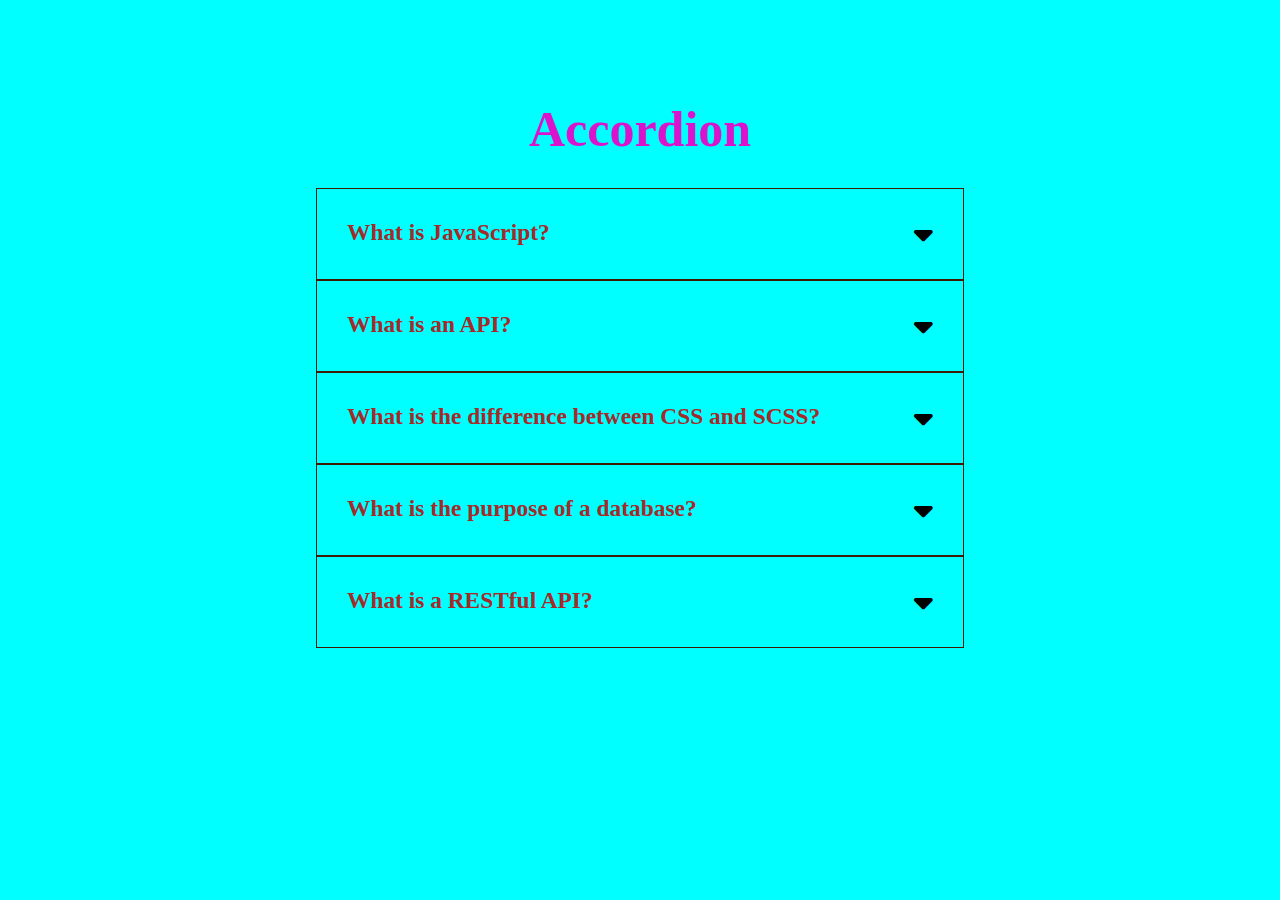
<file: accordion/index.html>
<!DOCTYPE html>
<html lang="en">
  <head>
    <meta charset="UTF-8" />
    <meta name="viewport" content="width=device-width, initial-scale=1.0" />
    <link rel="stylesheet" href="style.css" />
    <link
      rel="stylesheet"
      href="https://cdnjs.cloudflare.com/ajax/libs/font-awesome/6.7.2/css/all.min.css"
      integrity="sha512-Evv84Mr4kqVGRNSgIGL/F/aIDqQb7xQ2vcrdIwxfjThSH8CSR7PBEakCr51Ck+w+/U6swU2Im1vVX0SVk9ABhg=="
      crossorigin="anonymous"
      referrerpolicy="no-referrer"
    />
    <title>Accordion</title>
  </head>
  <body>
    <section class="section">
      <div class="container">
        <h1>Accordion</h1>
        <div class="accordion"></div>
      </div>
    </section>

    <script src="main.js"></script>
  </body>
</html>
</file>
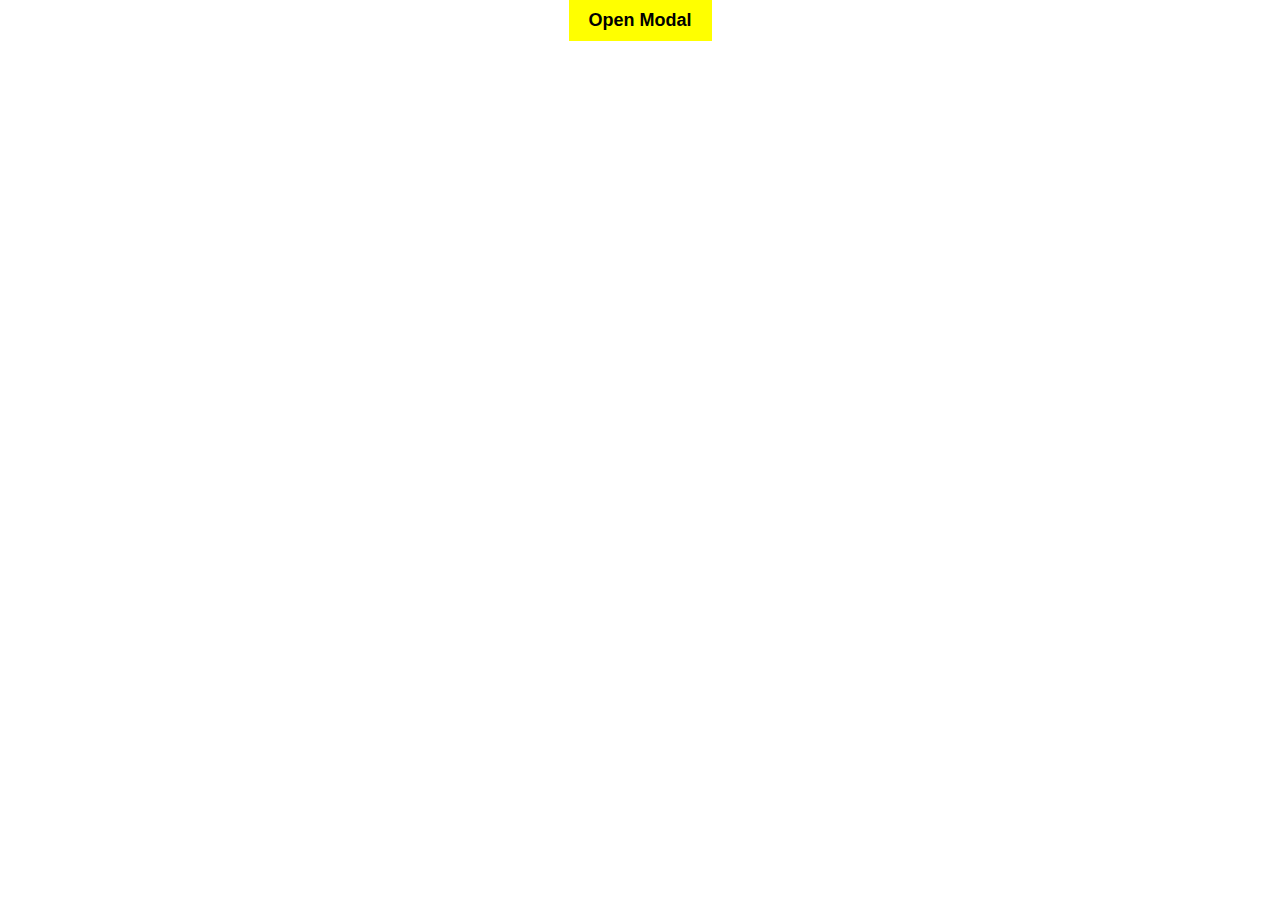
<file: customModal/index.html>
<!DOCTYPE html>
<html lang="en">
  <head>
    <meta charset="UTF-8" />
    <meta name="viewport" content="width=device-width, initial-scale=1.0" />
    <link rel="stylesheet" href="style.css">
    <title>Modal</title>
  </head>
  <body>
    <div class="conatiner">
      <button class="open-modal">Open Modal</button>
      <div class="modal-background">
        <div class="modal">
          <button class="close-btn">Close Modal</button>
          <p>
            Lorem ipsum dolor, sit amet consectetur adipisicing elit. Cupiditate
            veritatis, consequuntur maxime odit laborum ipsam harum repellat
            laboriosam consequatur corrupti labore iusto dicta fugiat,
            voluptatibus quo? Voluptate minus eveniet, debitis dignissimos
            quaerat quos eaque est, architecto repellendus reprehenderit quo
            beatae, ullam excepturi laborum voluptatum atque corrupti sequi!
            Harum unde ab tenetur eos doloremque, sit laudantium veniam est odio
            placeat cumque sed libero perferendis laborum delectus sint odit
            assumenda dicta qui voluptates facilis natus soluta necessitatibus!
            Pariatur praesentium minus eos dolores nisi ipsa magni, error dolore
            commodi rerum id ducimus recusandae doloremque quia veritatis? Iusto
            ipsa reprehenderit placeat voluptas omnis hic illo impedit libero
            quis. Sit vitae quia, architecto nihil laborum asperiores magni,
            suscipit porro aliquid maxime non praesentium veritatis obcaecati
            vel ex unde eveniet. Facere labore error minima perferendis
            assumenda? Aliquam, illum molestias! Reiciendis temporibus numquam
            dolorem explicabo vero fugiat. Ex quasi esse beatae voluptatibus
            quis perferendis nobis voluptatem magni.
          </p>
          <div class="modal-buttons">
            <button class="close">Close</button>
            <button class="sumbit">Submit</button>
          </div>
        </div>
      </div>
    </div>


    <script src="main.js"></script>
  </body>
</html>
</file>
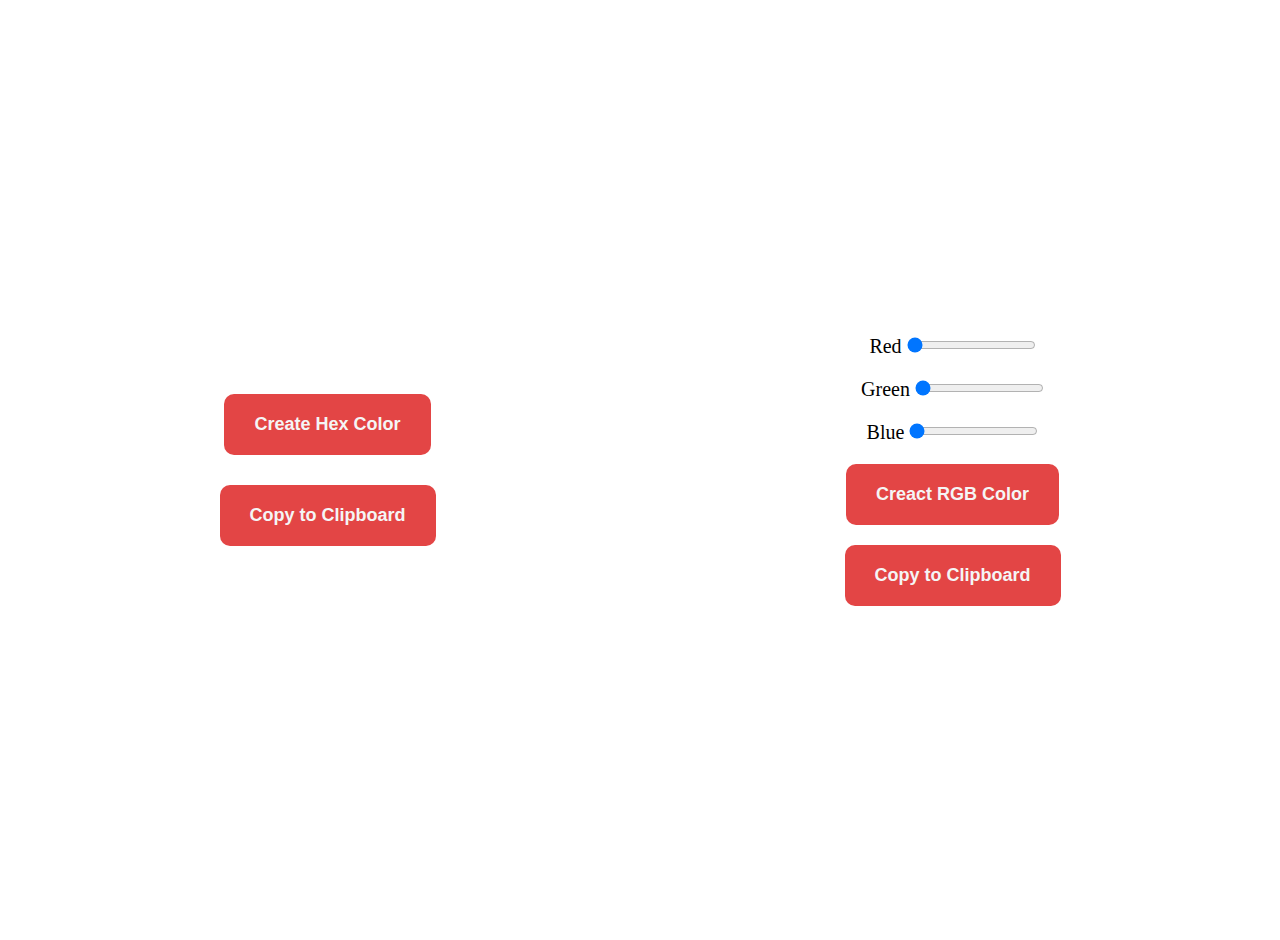
<file: random-color-generator/index.html>
<!DOCTYPE html>
<html lang="en">
  <head>
    <meta charset="UTF-8" />
    <meta name="viewport" content="width=device-width, initial-scale=1.0" />
    <title>Random Color Generator</title>
    <link rel="stylesheet" href="style.css" />
  </head>
  <body>
    <div class="random-color-generator-container">
      <div class="hex-color-container">
        <button class="hex-color-btn">Create Hex Color</button>
        <button class="hex-color-btn copy-clip-board">Copy to Clipboard</button>
      </div>
      <div class="rgb-color-container">
        <div>
          <label for="red">Red</label>
          <input type="range" min="0" max="255" value="0" id="red" />
        </div>
        <div>
          <label for="green">Green</label>
          <input type="range" min="0" max="255" value="0" id="green" />
        </div>
        <div>
          <label for="blue">Blue</label>
          <input type="range" min="0" max="255" value="0" id="blue" />
        </div>
        <button class="rgb-color-btn">Creact RGB Color</button>
        <button class="hex-color-btn copy-clip-board">Copy to Clipboard</button>
      </div>
    </div>


    <script src="main.js"></script>
  </body>
</html>
</file>
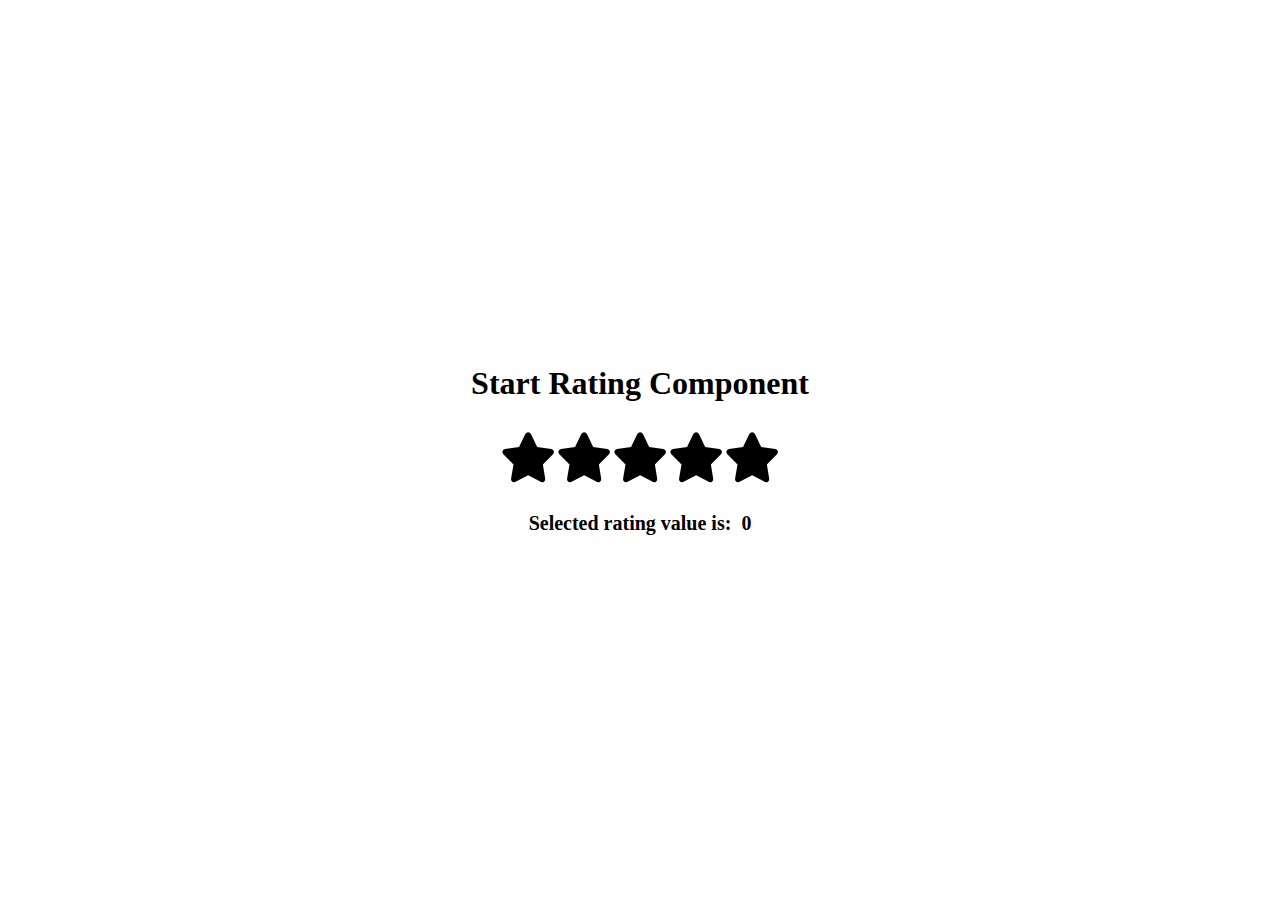
<file: start-rating/index.html>
<!DOCTYPE html>
<html lang="en">
  <head>
    <meta charset="UTF-8" />
    <meta name="viewport" content="width=device-width, initial-scale=1.0" />
    <link rel="stylesheet" href="style.css" />
    <link
      rel="stylesheet"
      href="https://cdnjs.cloudflare.com/ajax/libs/font-awesome/6.7.2/css/all.min.css"
      integrity="sha512-Evv84Mr4kqVGRNSgIGL/F/aIDqQb7xQ2vcrdIwxfjThSH8CSR7PBEakCr51Ck+w+/U6swU2Im1vVX0SVk9ABhg=="
      crossorigin="anonymous"
      referrerpolicy="no-referrer"
    />
    <title>Start Rating Component</title>
  </head>
  <body>
    <div class="container">
      <h1>Start Rating Component</h1>
      <div class="start-rating-container">
        <i class="fa fa-star"></i>
        <i class="fa fa-star"></i>
        <i class="fa fa-star"></i>
        <i class="fa fa-star"></i>
        <i class="fa fa-star"></i>
      </div>
      <div class="selected-rating-container">
        <p>Selected rating value is:</p>
        <p class="selected-rating-value">0</p>
      </div>
    </div>
    <script src="main.js"></script>
  </body>
</html>
</file>
<file: accordion/style.css>
* {
  margin: 0;
  padding: 0;
  box-sizing: border-box;
}

body {
  background-color: cyan;
}

.section {
  width: 100vw;
  height: 100vh;
}

.container {
  display: flex;
  padding: 100px;
  flex-direction: column;
  justify-content: center;
  align-items: center;
}

h1 {
  font-size: 50px;
  margin-bottom: 30px;
  color: rgb(218, 20, 204);
}

.accordion {
  width: 60%;
  height: 60%;
  text-align: justify;
}

.accordion-item {
  font-size: 20px;
  padding: 30px;
  border: 1px solid rgb(60, 28, 5);
}

.accordion-title {
  display: flex;
  justify-content: space-between;
}

.accordion-title h3{
  color: brown;
  cursor: pointer;
}

.accordion-title i{
  font-size: 30px;
  cursor: pointer;
}

.accordion-item .active i {
  transform: rotate(180deg);
}

.accordion-title + .accordion-content {
  display: none;
}

.accordion-title.active + .accordion-content {
  display: block; 
  padding-top: 20px;
  color: chocolate;
}
</file>
<file: customModal/style.css>
* {
  margin: 0;
  padding: 0;
  box-sizing: border-box;
}

.modal-background {
  display: none;
  background-color: rgba(0, 0, 0, 0.2);
  position: fixed;
  top: 0;
  left: 0;
  width: 100%;
  height: 100%;
  z-index: 1;
}

.modal {
  background-color: #fff;
  position: absolute;
  top: 50%;
  left: 50%;
  transform: translate(-50%, -50%);
  width: 500px;
  padding: 20px;
  border-radius: 8px;
  display: flex;
  flex-direction: column;
  gap: 20px;
  animation-name: animationModal;
  animation-duration: 0.3s;
}

@keyframes animationModal {
  from {
    top: -200px;
    opacity: 0;
  }

  to {
    top: 50%;
    opacity: 1;
  }
}

button{
    padding: 10px 20px;
    border: none;
    background-color: yellow;
    font-size: 18px;
    font-weight: bold;
    cursor: pointer;
}
body {
    text-align: center;
}

p {
    text-align: justify;
}
</file>
<file: random-color-generator/style.css>
* {
  padding: 0;
  margin: 0;
  box-sizing: border-box;
}

body {
  font-size: 20px;
  padding: 20px;
}

.random-color-generator-container {
  display: flex;
  gap: 10px;
}

.hex-color-container,
.rgb-color-container {
  min-height: 100vh;
}

.hex-color-container {
  background-color: #ffffff;
  padding: 20px;
  display: flex;
  flex-direction: column;
  gap: 30px;
  width: 50%;
  justify-content: center;
  align-items: center;
}

.rgb-color-container {
  background-color: #ffffff;
  padding: 20px;
  display: flex;
  flex-direction: column;
  gap: 30px;
  width: 50%;
  justify-content: center;
  align-items: center;
}

.hex-color-container button {
  cursor: pointer;
  padding: 20px 30px;
  background-color: rgb(227, 69, 69);
  border: none;
  border-radius: 10px;
  font-size: 18px;
  color: whitesmoke;
  font-weight: bold;
}

.rgb-color-container {
  display: flex;
  flex-direction: column;
  gap: 20px;
}

.rgb-color-container button {
  cursor: pointer;
  padding: 20px 30px;
  background-color: rgb(227, 69, 69);
  border: none;
  border-radius: 10px;
  font-size: 18px;
  color: whitesmoke;
  font-weight: bold;
}
</file>
<file: start-rating/style.css>
* {
  margin: 0;
  padding: 0;
  box-sizing: border-box;
}

body {
  padding: 15px;
  text-align: center;
}

.container {
  position: absolute;
  width: 100%;
  top: 50%;
  left: 50%;
  transform: translate(-50%, -50%);
}

.start-rating-container {
  display: flex;
  justify-content: center;
  align-items: center;
  margin-top: 30px;
  margin-bottom: 30px;
}

.fa-star {
  font-size: 50px;
}

.selected-rating-container {
  display: flex;
  justify-content: center;
  gap: 10px;
}

.selected-rating-container p {
  font-size: 20px;
  font-weight: bold;
}

.fa-star   {
  cursor: pointer;
}

.fa-star.active {
  color: goldenrod;
}
</file>
